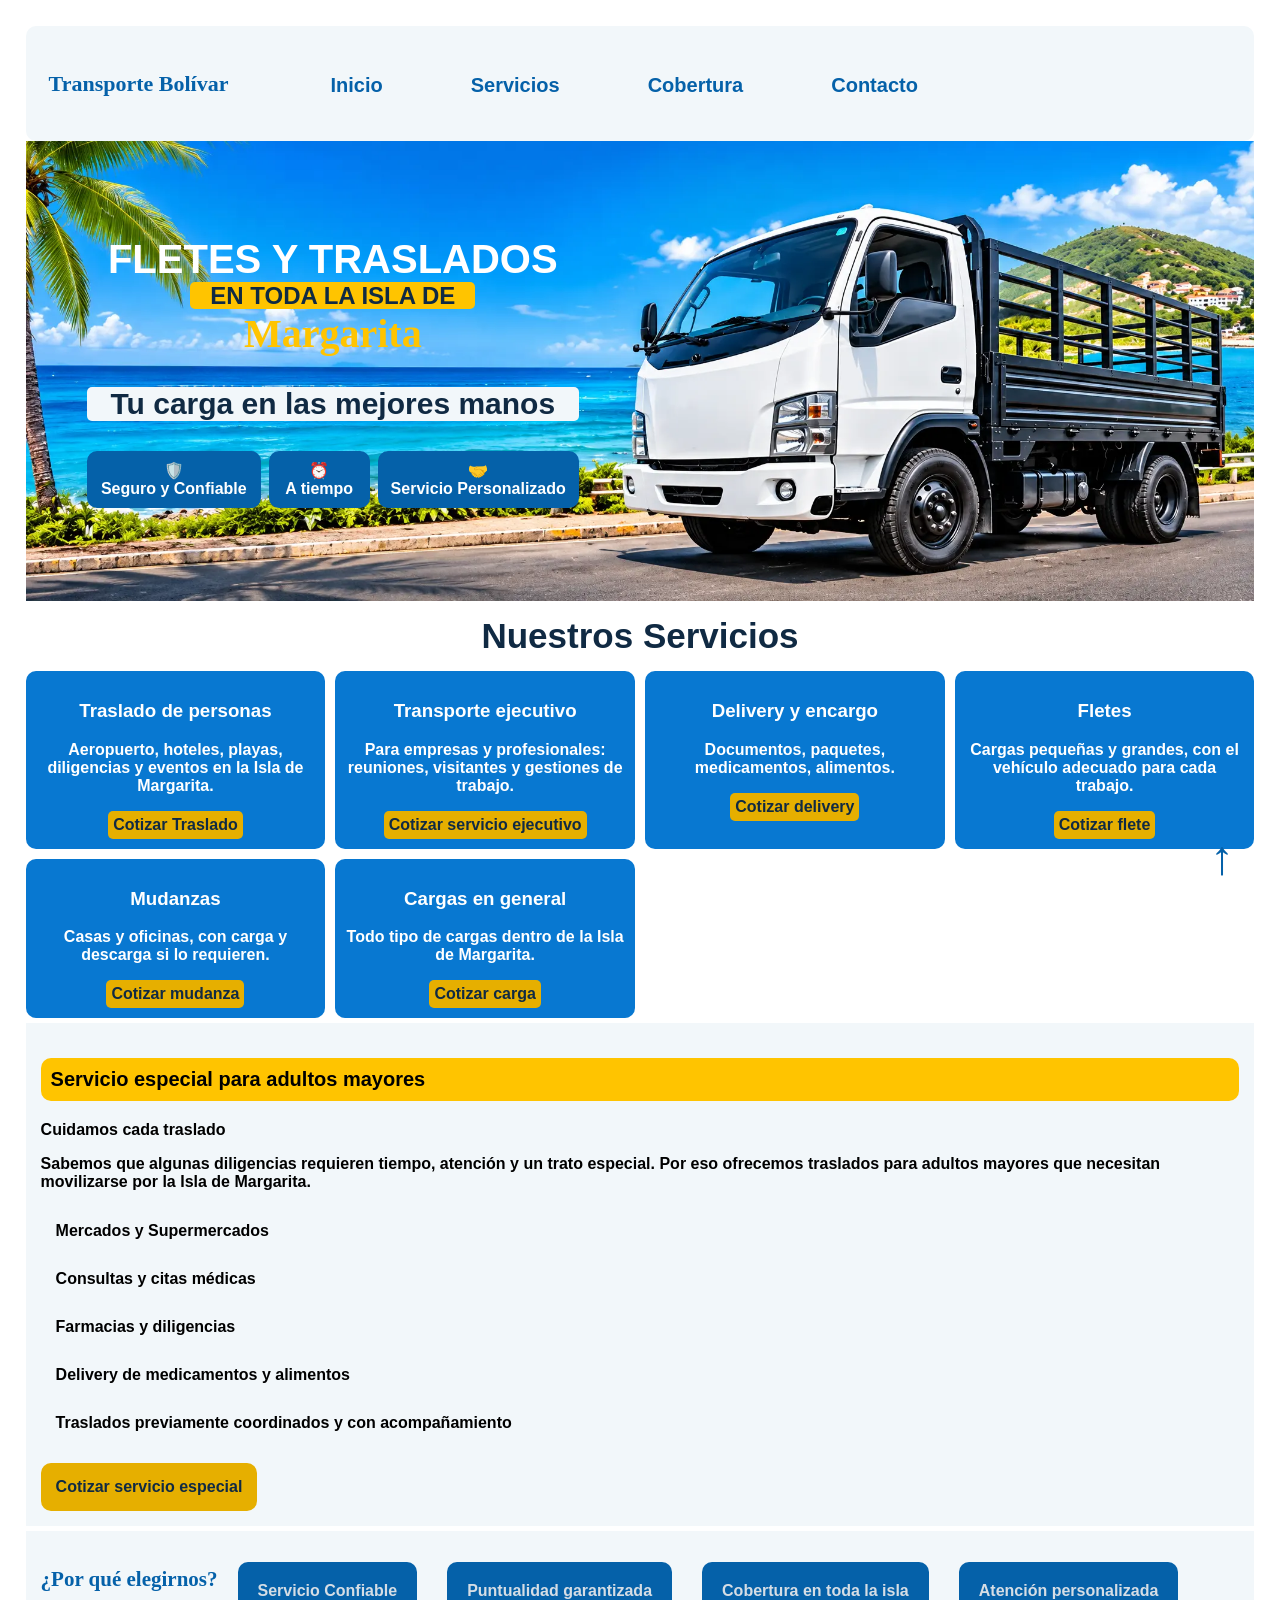
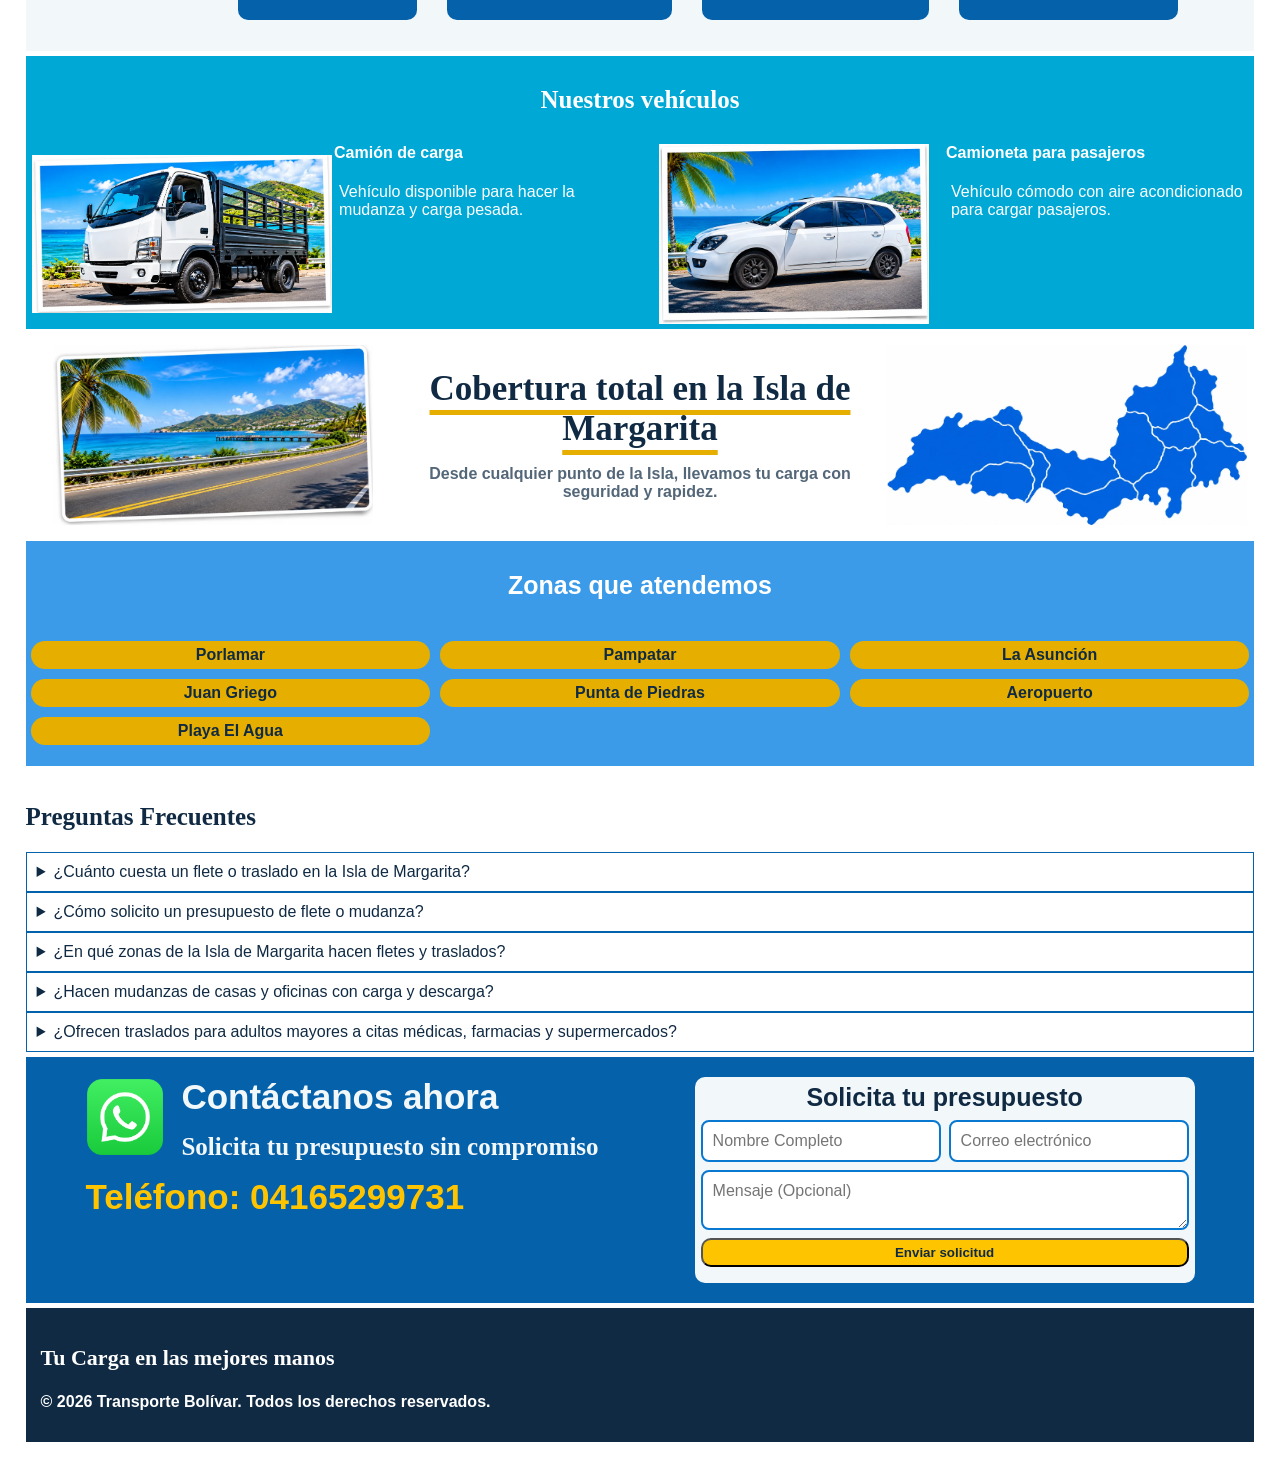
<file: index.html>
<!DOCTYPE html>
<html lang="es">

<head>
    <meta charset="UTF-8">
    <meta name="viewport" content="width=device-width, initial-scale=1.0">
    <title>Fletes, mudanzas y traslados en Margarita</title>
    <meta name="description"
        content="Fletes, mudanzas y traslados de personas en toda la Isla de Margarita, con transporte ejecutivo y delivery. Presupuesto sin compromiso por WhatsApp.">
    <link rel="canonical" href="https://fletesytrasladosmargarita.netlify.app/">

    <meta property="og:type" content="website">
    <meta property="og:site_name" content="Transporte Bolívar">
    <meta property="og:title" content="Fletes, mudanzas y traslados en Isla de Margarita">
    <meta property="og:description" content="Fletes, mudanzas, traslados y delivery en toda la Isla de Margarita. Presupuesto sin compromiso por WhatsApp.">
    <meta property="og:url" content="https://fletesytrasladosmargarita.netlify.app/">
    <meta property="og:image" content="https://fletesytrasladosmargarita.netlify.app/img/vista.jpg">
    <meta property="og:image:width" content="1200">
    <meta property="og:image:height" content="630">

    <meta name="google-site-verification" content="hT3EUKtkMERsDW7_A3a-PbVi4WnKSJXQjGAMVz-R88M" />



    <script type="application/ld+json">
{
  "@context": "https://schema.org",
  "@type": "MovingCompany",
  "name": "Transporte Bolívar",
  "url": "https://fletesytrasladosmargarita.netlify.app/",
  "image": "https://fletesytrasladosmargarita.netlify.app/img/vista.jpg",
  "description": "Fletes, mudanzas, traslados de personas, transporte ejecutivo y delivery en toda la Isla de Margarita.",
  "telephone": "+584165299731",
  "address": {
    "@type": "PostalAddress",
    "addressRegion": "Nueva Esparta",
    "addressCountry": "VE"
  },
  "areaServed": [
    { "@type": "City", "name": "Porlamar" },
    { "@type": "City", "name": "Pampatar" },
    { "@type": "City", "name": "La Asunción" },
    { "@type": "City", "name": "Juan Griego" },
    { "@type": "City", "name": "Punta de Piedras" },
    { "@type": "City", "name": "Playa El Agua" }
  ]
}
</script>
    
    
        <link rel="stylesheet" href="styles.css">
</head>

<body>
    <header>
        <p class="p-header">Transporte Bolívar</p>
        <nav>
            <ul>
                <li><a href="#index">Inicio</a></li>
                <li><a href="#servicios">Servicios</a></li>
                <li><a href="#cobertura">Cobertura</a></li>
                <li><a href="#contacto">Contacto</a></li>
            </ul>
        </nav>
    </header>
    <main>
        <section id="index">
            <img src="img/banner.webp"
                alt="Camión blanco de carga junto al mar en una carretera costera"
                width="2048" height="768" fetchpriority="high">

            <div class="banner-contenido">
                <h1> <span class="titulo">fletes y traslados</span>
                    <br>
                    <span class="titulo-dos">en toda la isla de</span>
                    <br>
                    <span class="titulo-tres">Margarita</span>
                </h1>
                <p>Tu carga en las mejores manos</p>
                <ul>
                    <li>Seguro y Confiable</li>
                    <li>A tiempo</li>
                    <li>Servicio Personalizado</li>
                </ul>
            </div>
        </section>


        <section id="servicios">
            <h2>Nuestros Servicios</h2>
            <div class="seccion-servicios">
                <article class="traslados">
                    <h3>Traslado de personas</h3>
                    <p>Aeropuerto, hoteles, playas, diligencias y eventos en la Isla de Margarita.</p>
                    <a href="https://wa.me/584165299731?text=Hola,%20quiero%20cotizar%20un%20traslado%20de%20personas"
                        target="_blank" rel="noopener">Cotizar Traslado</a>
                </article>

                <article class="ejecutivo">
                    <h3>Transporte ejecutivo</h3>
                    <p>Para empresas y profesionales: reuniones, visitantes y gestiones de trabajo.</p>
                    <a href="https://wa.me/584165299731?text=Hola,%20quiero%20cotizar%20transporte%20ejecutivo"
                        target="_blank" rel="noopener">Cotizar servicio ejecutivo</a>
                </article>

                <article class="delivery">
                    <h3>Delivery y encargo</h3>
                    <p>Documentos, paquetes, medicamentos, alimentos.</p>
                    <a href="https://wa.me/584165299731?text=Hola,%20necesito%20un%20delivery" target="_blank"
                        rel="noopener">Cotizar delivery</a>
                </article>

                <article>
                    <h3>Fletes</h3>
                    <p>Cargas pequeñas y grandes, con el vehículo adecuado para cada trabajo.</p>
                    <a href="https://wa.me/584165299731?text=Hola,%20quiero%20cotizar%20un%20flete" target="_blank"
                        rel="noopener">Cotizar flete</a>
                </article>
                <article>
                    <h3>Mudanzas</h3>
                    <p>Casas y oficinas, con carga y descarga si lo requieren.</p>
                    <a href="https://wa.me/584165299731?text=Hola,%20quiero%20cotizar%20una%20mudanza" target="_blank"
                        rel="noopener">Cotizar mudanza</a>
                </article>

                <article>
                    <h3>Cargas en general</h3>
                    <p>Todo tipo de cargas dentro de la Isla de Margarita.</p>
                    <a href="https://wa.me/584165299731?text=Hola,%20quiero%20cotizar%20una%20carga" target="_blank"
                        rel="noopener">Cotizar carga</a>
                </article>
            </div>

            <article class="servicio-especial">
                <h3>Servicio especial para adultos mayores</h3>
                <p>Cuidamos cada traslado</p>
                <p>Sabemos que algunas diligencias requieren tiempo, atención y un trato especial. Por eso ofrecemos
                    traslados para adultos mayores que necesitan movilizarse por la Isla de Margarita.</p>
                <ul>
                    <li>
                        Mercados y Supermercados
                    </li>
                    <li>
                        Consultas y citas médicas
                    </li>
                    <li>
                        Farmacias y diligencias
                    </li>
                    <li>
                        Delivery de medicamentos y alimentos
                    </li>
                    <li>
                        Traslados previamente coordinados y con acompañamiento
                    </li>
                </ul>
                <a href="https://wa.me/584165299731?text=Hola,%20quiero%20cotizar%20un%20servicio%20especial"
                    target="_blank" rel="noopener">Cotizar servicio especial</a>
            </article>
            <div class="porque-elegirnos">
                <h3>¿Por qué elegirnos?</h3>
                <ul>
                    <li>
                        Servicio Confiable
                    </li>
                    <li>
                        Puntualidad garantizada
                    </li>
                    <li>
                        Cobertura en toda la isla
                    </li>
                    <li>
                        Atención personalizada
                    </li>
                </ul>
            </div>

            <div class="vehiculos">
                <h3>Nuestros vehículos</h3>
                <div class="camion">
                    <div class="vehiculo-info">
                    <h4>Camión de carga</h4>
                    <p>Vehículo disponible para hacer la mudanza y carga pesada.</p>
                    </div>
                    <img src="img/camion.webp" alt="camion frente a una bahia"
                    width="1730" height="909" loading="lazy">
                </div>
                <div class="automovil">
                    <div class="vehiculo-info">
                    <h4>Camioneta para pasajeros</h4>
                    <p>Vehículo cómodo con aire acondicionado para cargar pasajeros.</p>
                    </div>
                    <img src="img/kia.webp" alt="camioneta con el fondo de una bahia"
                    width="1536" height="1024" loading="lazy">
                </div>
                

            </div>
        </section>


        <section id="cobertura">
            <img src="img/bahia.webp" alt="Bahía con un muelle al fondo"
            width="1672" height="941" loading="lazy">
            <h2>Cobertura total en la Isla de Margarita</h2>
            <p>Desde cualquier punto de la Isla, llevamos tu carga con seguridad y rapidez.</p>
            <img src="img/mapa.webp" alt="Mapa azul de la Isla de Margarita"
            width="1774" height="887" loading="lazy">
            <div class="zonas">
                <h3>Zonas que atendemos</h3>
                <ul>
                    <li>Porlamar</li>
                    <li>Pampatar</li>
                    <li>La Asunción</li>
                    <li>Juan Griego</li>
                    <li>Punta de Piedras</li>
                    <li>Aeropuerto</li>
                    <li>Playa El Agua</li>
                </ul>
            </div>                  
        </section>


        <section id="faqs">
            <h2>Preguntas Frecuentes</h2>
            <details>
                <summary>¿Cuánto cuesta un flete o traslado en la Isla de Margarita?</summary>
                <p>El precio se calcula según la distancia del origen y destino, el tipo y peso de la carga (o el número de pasajeros) y si necesitas ayuda con carga y descarga. Pide tu presupuesto por whatsapp.</p>
            </details>
            <details>
                <summary>¿Cómo solicito un presupuesto de flete o mudanza?</summary>
                <p>Escríbenos por WhatsApp o llena el formulario. Indica el origen, el destino y qué necesitas transportar. Te enviamos el presupuesto y coordinamos el día y la hora del servicio.</p> 
            </details>
            <details>
                <summary>¿En qué zonas de la Isla de Margarita hacen fletes y traslados?</summary>
                <p>Cubrimos toda la Isla de Margarita, incluyendo Porlamar, Pampatar, Juan Griego, La Asunción, Punta de Piedras, Aeropuerto, Playa el Agua. Dinos tu punto de salida y llegada y te confirmamos el servicio.</p>
            </details>
            <details>
                <summary>¿Hacen mudanzas de casas y oficinas con carga y descarga?</summary>
                <p>Sí. Hacemos mudanzas de casas y oficinas dentro de la Isla de Margarita, con carga y descarga cuando lo soliciten. Al pedir el presupuesto, cuéntanos qué vas a mover por ejemplo, cantidad de muebles o si hay escaleras para darte un precio ajustado.</p>
            </details>
            <details>
                <summary>¿Ofrecen traslados para adultos mayores a citas médicas, farmacias y supermercados?</summary>
                <p>Sí. Tenemos un servicio especial para adultos mayores: traslados a consultas y citas médicas, farmacias, mercados y supermercados, siempre coordinados con anticipación y con acompañamiento. También hacemos delivery de medicamentos y alimentos.</p>
            </details>

                 </section>


        <section id="contacto">
            <div class="container-contacto">
                <div class="contactanos">
                    <a class="boton-whatsapp" href="https://wa.me/584165299731" target="_blank"
                        rel="noopener noreferrer" aria-label="Escríbenos por WhatsApp"><img
                            src="img/icono-whatsapp.webp" alt="icono de whatsapp"></a>
                    <h2>Contáctanos ahora</h2>
                    <p>Solicita tu presupuesto sin compromiso</p>
                </div>
                <ul>
                    <li>
                        Teléfono: <a href="tel:+584165299731">04165299731</a>
                    </li>
                </ul>
            </div>
            <div class="formulario">
                <form name="presupuesto" method="POST" data-netlify="true" netlify-honeypot="bot-field"
                    action="/gracias.html">
                    <input type="hidden" name="form-name" value="presupuesto">
                    <p hidden><label>No llenar: <input name="bot-field"></label></p>

                    <h3>Solicita tu presupuesto</h3>

                    <input type="text" id="nombre" name="nombre" required placeholder="Nombre Completo"
                        aria-label="Nombre completo">

                    <input type="email" id="email" name="email" required placeholder="Correo electrónico"
                        aria-label="Correo electrónico">

                    <textarea id="mensaje" name="mensaje" placeholder="Mensaje (Opcional)"
                        aria-label="Mensaje"></textarea>

                    <button type="submit">Enviar solicitud</button>
                </form>
            </div>
        </section>
    </main>

    <footer class="ultimo">
        <p>Tu Carga en las mejores manos</p>
        <p>&copy; 2026 Transporte Bolívar. Todos los derechos reservados.</p>
    </footer>
    <a class="volver-arriba" href="#index" aria-label="Volver arriba">↑</a>
</body>

</html>
</file>
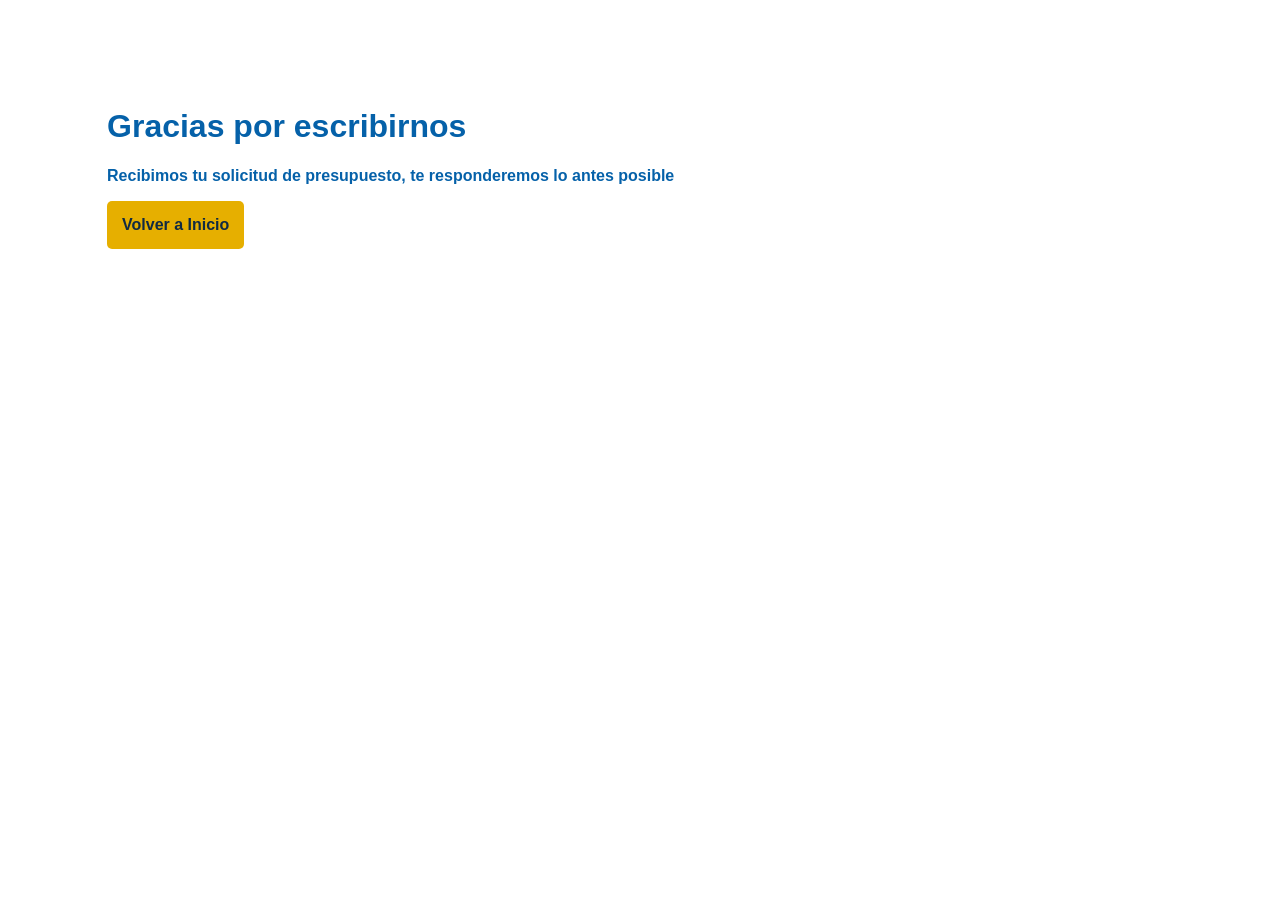
<file: gracias.html>
<!DOCTYPE html>
<html lang="es">
<head>
    <meta charset="UTF-8">
    <meta name="viewport" content="width=device-width, initial-scale=1.0">
    <title>Gracias, Transporte Bolívar</title>
    <meta name="description" content="Gracias por escribirnos y solicitar tu presupuesto.">
    <meta name="robots" content="noindex">
    <link rel="stylesheet" href="styles.css">
</head>
<body>
    <main id="gracias">
        <h1>Gracias por escribirnos</h1>
        <p>Recibimos tu solicitud de presupuesto, te responderemos lo antes posible</p>
        <a href="index.html">Volver a Inicio</a>
    </main>    
</body>
</html>
</file>
<file: styles.css>
:root {
    /* Colores principales */
  --color-primary: #0878D1;
  --color-primary-dark: #0561A9;
  --color-primary-light: #3B9BE8;
  --color-primary-white: #F2F7FA;

    /* Colores secundarios */
  --color-secondary: #00A8D6;
  --color-accent: #FFC400;
  --color-accent-hover: #E6AF00;

    /* colores de fondo */
  --color-background: #FFFFFF;
  --color-background-light: #F2F7FA;
  --color-background-dark: #102A43;

    /* Colores de texto */
   --color-text: #102A43;
  --color-text-secondary: #536779;
  --color-text-light: #FFFFFF;
  --color-text-azul: #0561A9;

   /* Colores de botones */
  --color-button: #FFC400;
  --color-button-text: #102A43;
  --color-button-hover: #E6AF00;

    /* Colores de whatsapp */
  --color-whatsapp: #25D366;
  --color-whatsapp-hover: #1EBE5D;

    /*bordes y sombras */
   --color-border: #D5DDE5;
  --color-shadow: rgba(16, 42, 67, 0.15);

   /* Tipografía */
   --font-primary: Arial, Helvetica, sans-serif;

   /* estlilos generales */
   --border-radius: 10px;
  --transition: 0.3s ease;
}

body {
    background-color: var(--color-background);
    font-family: var(--font-primary);
    margin: 2%;    
}


header {
    display: flex;
    flex-direction: row;
    background-color: var(--color-primary-white);
    color: var(--color-text);
    padding: 0.5rem;
    text-align: center;
    gap: 1rem;
    border-radius: 10px;
}


.p-header {
    display:flex;
    text-align: center;
    background-color: var(--color-primary-white);
    color: var(--color-text-azul);
    font-size: 22px;
    max-width: 400px;
    margin-bottom: 1rem;
    font-family: "Segoe Script", "Brush Script MT", cursive;
    padding: 15px;
    font-weight: bold;
    }

nav ul {
  display: flex;
  flex-direction: row;
  flex-wrap: wrap;
  padding: 20px;
  margin: 15px;
  gap: 1rem;
  justify-content: space-between;
  font-size: 25px;
  font-weight: bold;
}

header a {
    color: var(--color-primary-white);
    color: var(--color-text-azul);
    text-decoration: none;
    margin: 1rem 1rem;
    transition: var(--transition);
    font-weight: bold;
    font-size: 20px;
    padding: 20px;
}

ul {
    list-style: none;
    padding: 0;
}

nav a:hover, 
nav a:focus-visible {
    color: var(--color-primary);
    text-decoration: underline;
    text-underline-offset: 18px; 
}

#index {
  display: grid;
  grid-template-columns: 1fr ;
}

#index > img,
#index > .banner-contenido {
    grid-area: 1 / 1;
}

#index > img {
  display:block;
  width: 100%;
  height: 100%;
  object-fit: cover;
}

.banner-contenido {
  align-self: center;
  justify-self: start;
  z-index: 1;
  box-sizing: border-box;
  width: min(40%, 32rem );
  margin-left: 5%;
  text-align: center;

}

.titulo { 
  color: var(--color-text-light);
  font-size: 40px;
  text-transform: uppercase;
}

.titulo-dos {
  background-color: #FFC400;
  color:#102A43;
  border-radius: 5px;
  padding-left: 20px;
  padding-right: 20px;
  text-transform: uppercase;
}

.titulo-tres {
  color:var(--color-accent);
  font-family: "Segoe Script", "Brush Script MT", cursive;
  font-weight: bolder;
  font-size: 40px;
}

.banner-contenido p {
  color: var(--color-text);
  background-color: var(--color-background-light);
  border-radius: 5px;
  font-size: 30px;
  font-weight: bold;
}

.banner-contenido ul {
  display: flex;
  flex-direction: row;
  flex-wrap: nowrap;
  gap: 0.5rem;

}

.banner-contenido li {
  display: flex;
  flex-direction: row;
  flex-wrap: wrap;
  border-radius: 10px;
  border: 2px solid var(--color-primary-dark);
  color: var(--color-text-light);
  font-weight: bold;
  padding: 8px;
  box-sizing: border-box;
  text-align: center;
  align-items: center;
  justify-content: center;
  background: var(--color-primary-dark);
  
}

.banner-contenido li:nth-child(1)::before {
  content: "🛡️";
}

.banner-contenido li:nth-child(2)::before {
  content: "⏰";
}

.banner-contenido li:nth-child(3)::before {
  content: "🤝";
}

 /* servicios */

#servicios h2 {
  color: var(--color-text);
  font-weight: bold;
  text-align: center;
  font-size: 35px;
  margin: 0;
  padding: 15px;
}

.seccion-servicios {
  display: grid;
  grid-template-columns: repeat(auto-fit, minmax(250px, 1fr)) ;
  gap: 10px;
}

.seccion-servicios > article {
  background-color: var(--color-primary);
  border-radius: 10px;
  color: var(--color-text-light);
  font-weight: bold;
  text-align: center;
  padding: 10px;
}

.seccion-servicios > article:hover {
  background-color: var(--color-background-light);
  color: var(--color-text-azul);
}

.seccion-servicios > article > a {
  display: inline-block;
  transition: transform 0.2s ease;
  text-decoration: none;
  background-color: var(--color-accent-hover);
  color: var(--color-text);
  border-radius: 5px;
  padding: 5px;
}

.servicio-especial {
  display: block;
  background-color: var(--color-background-light);
  padding: 15px;
  margin-top: 5px;
  font-size: medium;
  font-weight: bolder;
}

#servicios .servicio-especial > h3 {
  background-color: #FFC400;
  padding: 10px;
  border-radius: 10px;
  font-size: 20px;
}

.servicio-especial > a {
  display: inline-block;
  transition: transform 0.2s ease;
  max-width: 100%;
  width: fit-content;
  text-decoration: none;
  background-color: var(--color-accent-hover);
  color: var(--color-text);
  border-radius: 10px;
  padding: 15px;
  font-weight: bold;
}

.seccion-servicios > article > a:hover,
.seccion-servicios > article > a:focus-visible,
.servicio-especial > a:hover,
.servicio-especial > a:focus-visible {
  transform: scale(1.05);
}

.servicio-especial ul {
  display: grid;
}

.servicio-especial ul > li {
  display: flex;
  flex-direction: column;
  flex-wrap: wrap; 
  padding: 15px;
}

/* por que elegirnos */

.porque-elegirnos {
  display: flex;
  flex-direction: row;
  gap: 20px;
  background-color: var(--color-background-light);
  padding: 15px;
  margin-top: 5px;
}

.porque-elegirnos h3 {
  font-family: "Segoe Script", "Brush Script MT", cursive;
  font-size: 21px;
  font-weight: bold;
  color: #0561A9;
}
.porque-elegirnos > ul {
  display: flex;
  flex-direction: row;
  flex-wrap: wrap;
  text-align: center;
  align-items: center;
  gap: 30px;
}

.porque-elegirnos > ul > li {
  display: flex;
  flex-direction: row;
  flex-wrap: wrap;
  text-align: center;
  align-items: center;
  gap: 20px;
  padding: 20px;
  background-color: #0561A9;
  color: #D5DDE5;
  font-weight: bold;
  border-radius: 10px;

}

.porque-elegirnos > ul > li:hover {
  background-color: #0878D1;
  color: var(--color-text);
}

.vehiculos {
  display: grid;
  grid-template-columns: 1fr 1fr;
  grid-template-rows: 1fr;
  gap: 5px; 
  padding: 5px;
  background-color: var(--color-secondary);
  margin-top: 5px;
  color: var(--color-text-light);
}

.vehiculos img {
  display: block;
  width: 100%;
  max-width: 300px;
  height: 180px;
  object-fit: contain;
  margin: 0 auto;
  gap: 1rem;
}

.vehiculos > h3 {
  grid-column: 1 / -1;
  font-size: 25px;
  text-align: center;
  font-family: "Segoe Script", "Brush Script MT", cursive;
}

.vehiculos p {
  color: var(--color-text-light);
  padding: 5px;
  border-radius: 5px;
}

.camion,
.automovil {
  display: grid;
  grid-template-columns: 1fr 1fr;
  grid-template-areas: 
  "foto titulo"
  "foto description";
  align-items: center; 
}

.vehiculo-info {
  display: flex;
  flex-direction: column;
  flex-wrap: wrap;
  gap: 1rem;
}

.camion img,
.automovil img {
  grid-area: foto;
}

.camion h4,
.automovil h4 {
  grid-area: titulo;
  margin: 0;
}

.camion p,
.automovil p {
  grid-area: description;
  margin: 0;
}

/* cobertura */

#cobertura {
  display: grid;
  grid-template-columns: minmax(0, 1fr) minmax(16rem, 1.2fr) minmax(0, 1fr);
  grid-template-areas:
    "bahia titulo mapa"
    "bahia descripcion mapa";
  align-items: center;
  gap: 1rem;
  padding: 1rem 0;
}

#cobertura img {
  display: block;
  width: 100%;
  height: 220px;
}

#cobertura img:first-of-type {
  grid-area: bahia;
  object-fit: contain;
  border-radius: var(--border-radius);
}

#cobertura img:last-of-type {
  grid-area: mapa;
  object-fit: contain;
}

#cobertura h2 {
  grid-area: titulo;
  align-self: end;  
  margin: 0;
  color: var(--color-text);
  text-align: center;
  font-family: "Segoe Script", "Brush Script MT", cursive;
  text-decoration: underline solid var(--color-accent-hover);
  text-decoration-thickness: 5px;
  text-underline-offset: 10px;
  font-size: 35px;
}

#cobertura p {
  grid-area: descripcion;
  align-self: start;
  margin: 0;
  color: var(--color-text-secondary);
  text-align: center;
  font-weight: bolder;
}


#cobertura img {
    height: 180px;
  }

.volver-arriba {
  position:fixed;
  right: 20px;
  bottom: 20px;
  width: 50px;
  height: 50px;
  color:#0561A9;
  font-size: 3rem;
  text-decoration: none;

}

html {
  scroll-behavior: smooth;
}

#cobertura .zonas {
  display: grid;
  grid-template-columns: 1fr;
  grid-column: 1 / -1;
  background-color: var(--color-primary-light);
  font-weight: bolder;
  padding: 5px;
  gap: 0;
  margin: 0;
}

#cobertura > .zonas > ul{
  display: grid;
  grid-template-columns: 1fr 1fr 1fr;
  gap: 10px;
}

#cobertura > .zonas > ul > li {
  background-color: var(--color-accent-hover);
  color: var(--color-text);
  text-align: center;
  padding: 5px;
  border-radius: 15px;
}

#cobertura > .zonas > h3 {
  color: var(--color-text-light);
  text-align: center;
  font-size: 25px;
}

/* faqs */

#faqs {
  color: var(--color-text);
  margin-bottom: 5px;
}

#faqs details {
  border: 1px solid var(--color-primary-dark);
  padding: 10px;
}

#faqs h2 {
  font-family: "Segoe Script", "Brush Script MT", cursive;
  font-size: 25px;

}


/* formulario */
.formulario {
  display: grid;
  grid-template-columns: 2fr;
  grid-template-rows: 3fr;
  flex: 0 1 500px;
  gap: 1rem;
  width: auto;
  padding: 3px;
  background-color: var(--color-primary-white);
  color: var(--color-text);
  border-radius: 10px;
  box-sizing: border-box;
}

.formulario form {
  display: grid;
  grid-template-columns: repeat(2, minmax(0, 1fr));
  gap: 0.5rem;
  margin-bottom: 10px;
  padding: 3px;
}

.formulario form h3, 
.formulario form textarea,
.formulario form button {
  grid-column: 1 / -1;
  justify-content: center;
}

.formulario form h3 {
  text-align: center;
  gap: 0;
  padding: 0;
  margin: 0;
  font-size: 25px;
}

.formulario input, 
.formulario textarea {
  width: 100%;
  border-radius: 8px;
  box-sizing: border-box;
  border: 2px solid var(--color-primary);
  padding: 10px;
  font: inherit;
}

.formulario input:focus,
.formulario textarea:focus {
  border-color: var(--color-accent-hover);
  outline: none;
}

.formulario button {
  background-color: var(--color-accent);
  text-align: center;
  color: var(--color-text);
  font-weight: bold;
  border-radius: 10px;
  padding: 5px;
}

.formulario button:hover,
.formulario button:focus {
  background-color: var(--color-primary);
  color: var(--color-primary-white)
}

/* contacto */

#contacto {
  background-color: var(--color-primary-dark);
  color: var(--color-primary-white);
  padding: 20px;
  display: flex;
  flex-wrap: wrap;
  gap: 6rem;
  justify-content: center;
  }

  #contacto h2 {
    font-size: 35px;
  }

  #contacto p {
    font-weight: bold;
    font-size: 25px;
    font-family: "Segoe Script", "Brush Script MT", cursive;
  }

  #contacto ul > li {
    font-weight: bolder;
    font-size: 35px;
    color: var(--color-accent);
  }

  #contacto ul > li > a {
    text-decoration: none;
    font-weight: bolder;
    font-size: 35px;
    color: var(--color-accent);
  }

  .boton-whatsapp img {
    width: 80px;
  }

  .contactanos {
    display: grid;
    grid-template-columns: 80px 1fr;
    grid-template-rows: auto auto;
    align-items: center;
    column-gap: 12px;
    justify-content: center;
    gap: 1rem;
  }

  .boton-whatsapp {
    grid-column: 1;
    grid-row: 1 / 3;
  }

  .contactanos h2 {
    grid-column: 2; 
    grid-row: 1;
    margin: 0;
  }

  .contactanos p {
    grid-column: 2;
    grid-row: 2;
    margin: 0;
  }

  /* footer */

  .ultimo {
    background-color: var(--color-background-dark);
    color: var(--color-text-light);
    font-weight: bold;
    padding: 15px;
    margin-top: 5px;
  }

  .ultimo p:first-child {
    font-family:  "Segoe Script", "Brush Script MT", cursive;
    font-size: 22px;
  }

  /* pagina gracias */

  #gracias {
    margin: 20px;
    padding: 5%;
    color: var(--color-text-azul);
    font-weight: bold;
  }

  #gracias a {
    display: inline-block;
    text-decoration: none;
    background-color: #E6AF00;
    color: #102A43;
    padding: 15px;
    border-radius: 5px;
  }

  @media (max-width: 700px) {
    #index {
      display: block;
    }

    #index img {
      height: auto;
    }
    .banner-contenido {
      width: 100%;
      margin: 0;
      padding: 1rem;
      background-color: var(--color-secondary);
    }

    .titulo, .titulo-dos, .titulo-tres {
      font-size: 26px;
    }

    .banner-contenido p {
      font-size: 20px;
    }

    .banner-contenido ul {
      flex-wrap: wrap;
    }

    #cobertura {
    grid-template-columns: minmax(0, 1fr);
    grid-template-areas: 
    "titulo"
    "descripcion"
    "bahia"
    "mapa";
    gap: 0.75rem;
    }
   #cobertura img {
    height: 180px;
   }

    #contacto {
      gap: 1rem;
      padding: 12px ;
    }
    #contacto h2 {
      font-size: 2rem;
    }
    #contacto p,
    #contacto ul {
      font-size: 1.5rem;
    }

    .vehiculos {
      grid-template-columns: 1fr;
    }
  }
</file>
